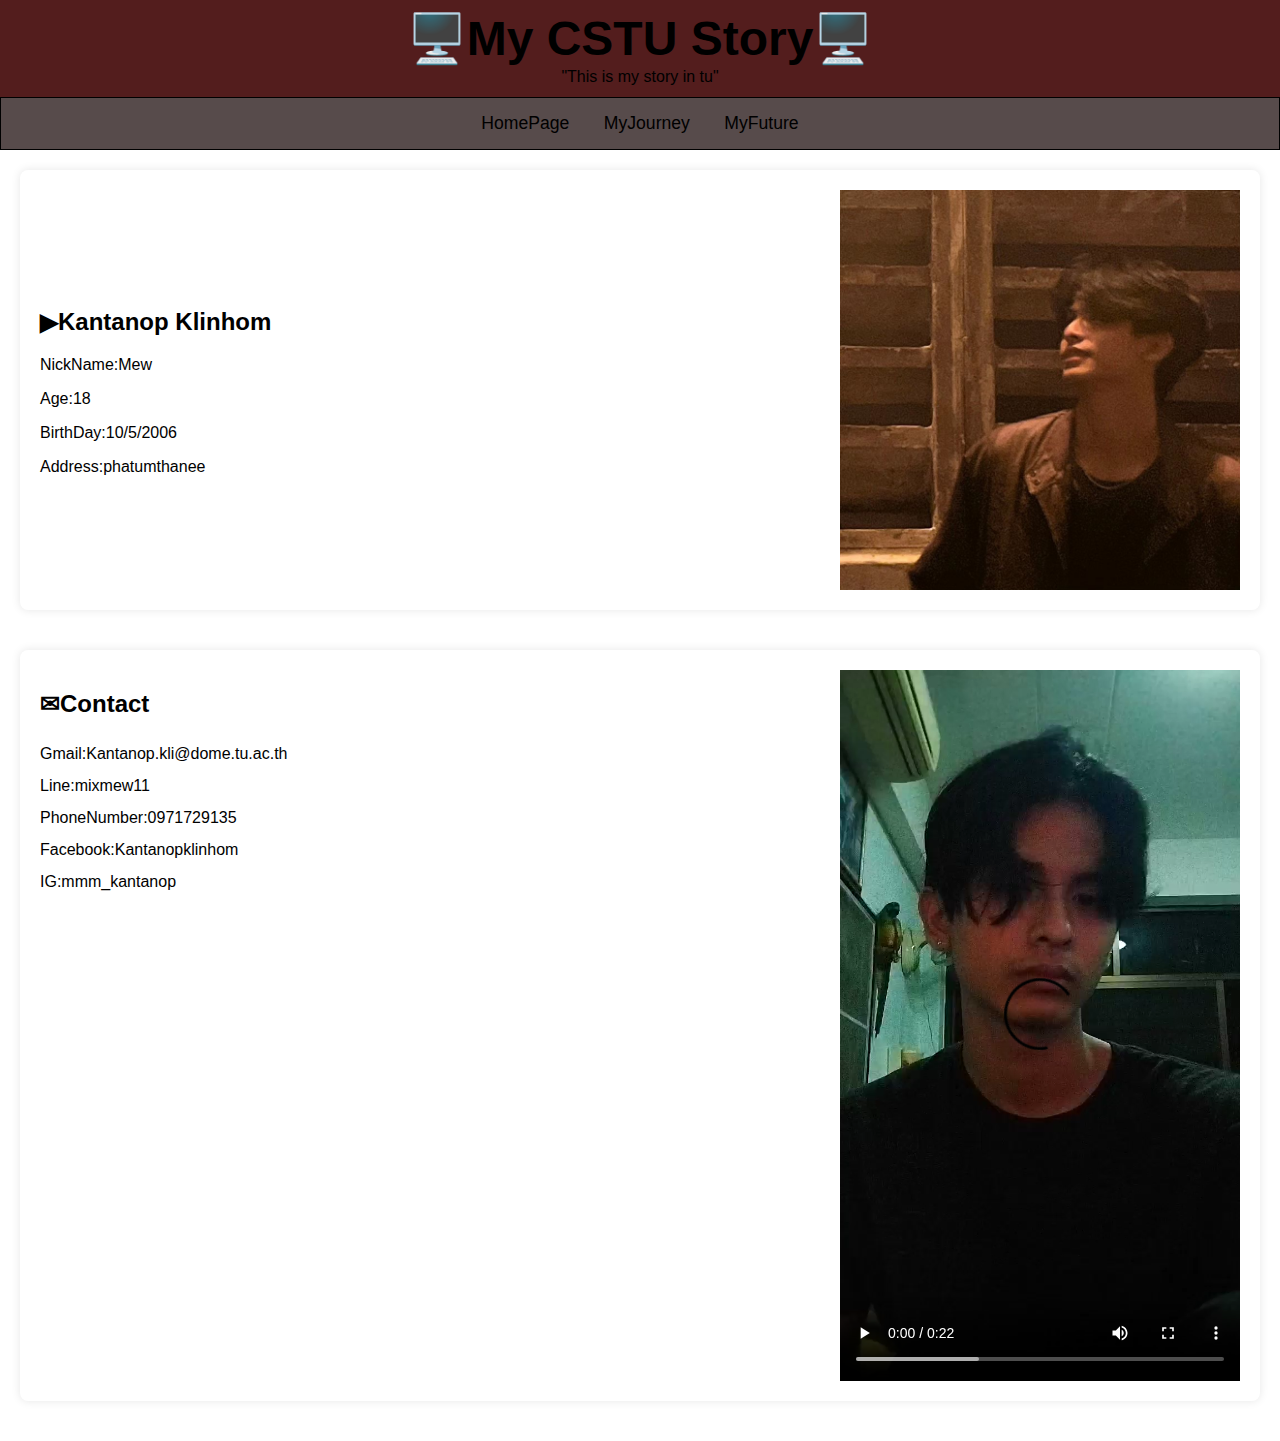
<file: index.html>
<html>
    <head>
        <meta name="viewport" content="width=device-width, initial-scale=1.0"> 
        <title>My CSTU Story</title>
        <link rel="stylesheet" href="mystyle.css">
    </head>
    
    <body>
        <header> 
          <h1> 🖥️My CSTU Story🖥️ </h1>
          <p> "This is my story in tu" </p>
        </header>
        

        <nav>
            <ul>
                <li><a href="index.html" >HomePage </a></li>
                <li><a href="myjourney.html" >MyJourney </a></li>
                <li><a href="myfuture.html" >MyFuture </a></li>
            </ul>
        </nav>
        

        <main>
            <section class="info-myself">
                <div>
                    <h2>▶Kantanop&nbsp;Klinhom</h2>
                    <p>NickName:Mew</p>
                    <p>Age:18</p>
                    <p>BirthDay:10/5/2006</p>
                    <p>Address:phatumthanee</p>
                </div>
                <div>
                    <img class="Profile" src="resources/mypic.jpg" >
                </div>
            </section>


            <section class="flex-container">
              
                <div class="info-myself2">
                    <h2>✉︎Contact</h2>
                    <ul>
                        <li>Gmail:Kantanop.kli@dome.tu.ac.th</li>
                        <li>Line:mixmew11</li>
                        <li>PhoneNumber:0971729135</li>
                        <li>Facebook:Kantanopklinhom</li>
                        <li>IG:mmm_kantanop</li>
                    </ul>   
                </div>
               
                <div>
                    <video id="vid1" controls>
                        <source src="resources/myvdo.mp4">
                    </video>
                </div>
           
            </section>
        </main>
       
    </body>
</html>
</file>
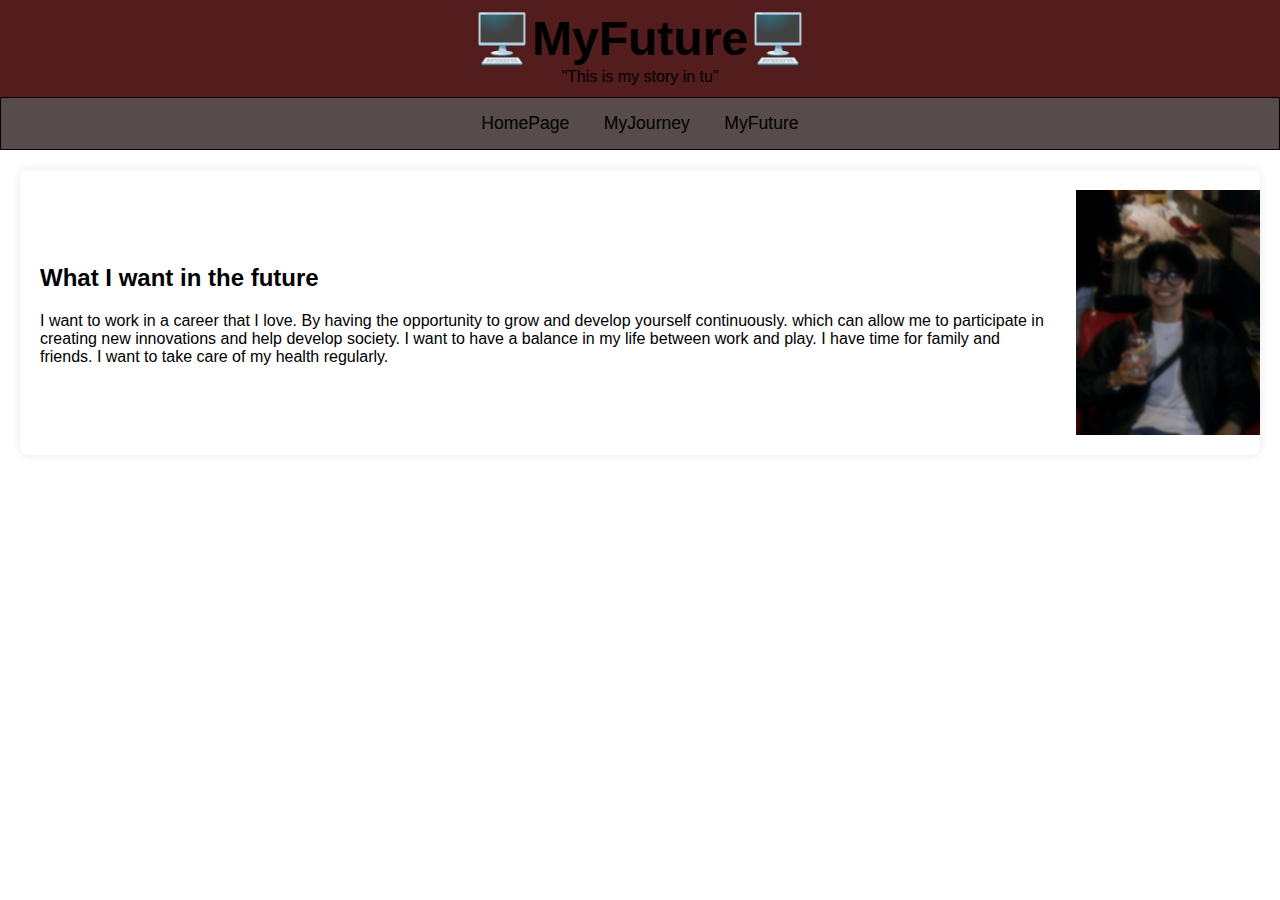
<file: myfuture.html>
<html>
    <head>
        <meta name="viewport" content="width=device-width, initial-scale=1.0"> 
        <title>My CSTU Story</title>
        <link rel="stylesheet" href="mystyle.css">
    </head>
    
    <body>
        <header> 
          <h1> 🖥️MyFuture🖥️ </h1>
          <p> "This is my story in tu" </p>
        </header>
        

        <nav>
            <ul>
                <li><a href="index.html" >HomePage </a></li>
                <li><a href="myjourney.html" >MyJourney </a></li>
                <li><a href="myfuture.html" >MyFuture </a></li>
            </ul>
        </nav>
        

        <main>
            <section class="info-myself">
                <div>
                    <h2>What I want in the future</h2>
                    <p>
                        I want to work in a career that I love. By having the opportunity to grow and develop yourself continuously.
                         which can allow me to participate in creating new innovations and help develop society.
                        I want to have a balance in my life between work and play. I have time for family and friends.
                         I want to take care of my health regularly.
                    </p>
                </div>
                <div>
                    <img class="Profile4" src="resources/mypic4.jpg" >
                </div>
            </section>

        </main>
       
    </body>
</html>
</file>
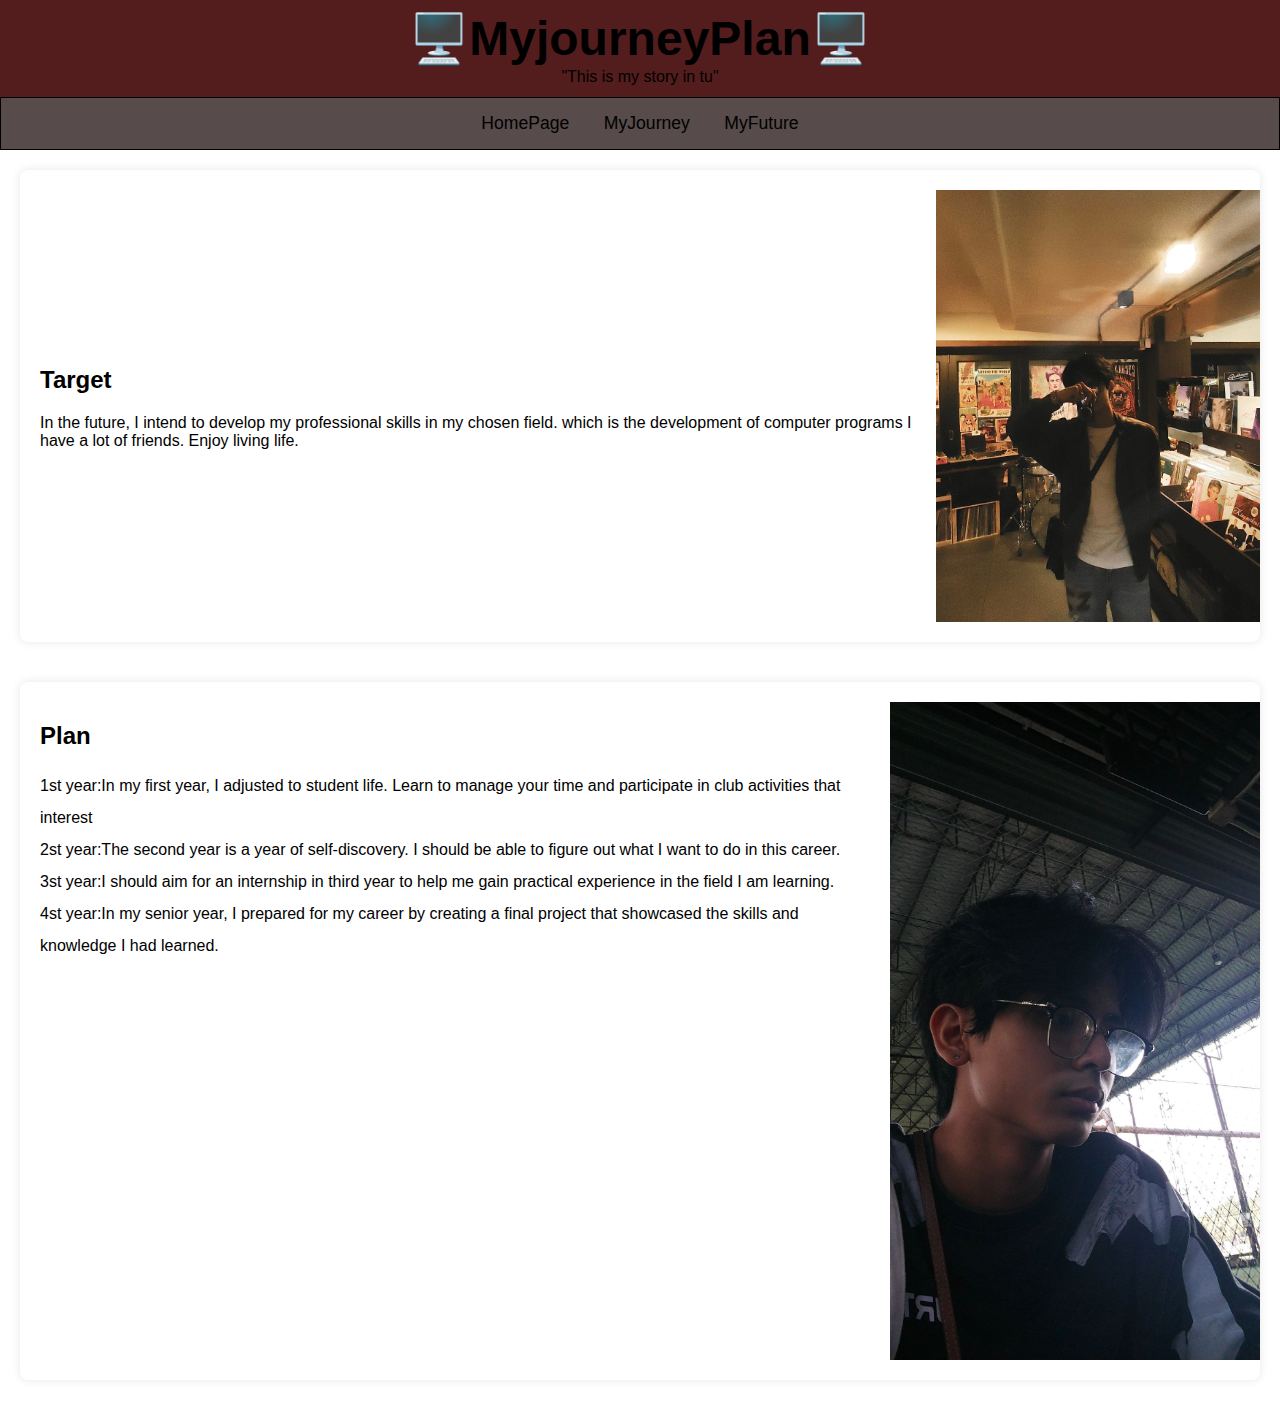
<file: myjourney.html>
<html>
    <head>
        <meta name="viewport" content="width=device-width, initial-scale=1.0"> 
        <title>My CSTU Story</title>
        <link rel="stylesheet" href="mystyle.css">
    </head>
    
    <body>
        <header> 
          <h1> 🖥️MyjourneyPlan🖥️ </h1>
          <p> "This is my story in tu" </p>
        </header>
        

        <nav>
            <ul>
                <li><a href="index.html" >HomePage </a></li>
                <li><a href="myjourney.html" >MyJourney </a></li>
                <li><a href="myfuture.html" >MyFuture </a></li>
            </ul>
        </nav>
        

        <main>
            <section class="info-myself">
                <div>
                    <h2>Target</h2>
                    <p>In the future, I intend to develop my professional skills in my chosen field.
                         which is the development of computer programs I have a lot of friends. Enjoy living life.
                    </p>
                
                </div>
                <div>
                    <img class="Profile" src="resources/mypic2.jpg" >
                </div>
            </section>


            <section class="flex-container">
              
                <div class="info-myself2">
                    <h2>Plan</h2>
                    <ul>
                        <li>
                            1st year:In my first year, I adjusted to student life.
                             Learn to manage your time and participate in club activities that interest 
                        </li>
                        
                        <li>
                            2st year:The second year is a year of self-discovery. 
                            I should be able to figure out what I want to do in this career.
                        
                        </li>
                        
                        <li>
                            3st year:I should aim for an internship in third year to help me 
                            gain practical experience in the field I am learning.
                        </li>
                        
                        <li>
                            4st year:In my senior year, I prepared for my career by creating a 
                            final project that showcased the skills and knowledge I had learned.
                        </li>
                    </ul>   
                </div>
               
                <div>
                    <img class="Profile" src="resources/mypic3.jpg" >
                </div>
           
            </section>
        </main>
       
    </body>
</html>
</file>
<file: mystyle.css>
body {
    font-family: Arial, sans-serif;
    margin: 0;
    padding: 0;
    background-image: url(https://images.rawpixel.com/image_800/czNmcy1wcml2YXRlL3Jhd3BpeGVsX2ltYWdlcy93ZWJzaXRlX2NvbnRlbnQvbHIvcHgxMjg3ODk1LWltYWdlLWpvYjY1NF8yLmpwZw.jpg);
    background-repeat: no-repeat;
    background-size: cover;
    color: black;
}

header {
    background-color: rgb(83, 29, 29);
    padding: 10px;
    text-align: center;
}

header h1 {
    font-size: 3.0em;
    margin: 0;
}

header p {
    font-size: 1em;
    margin: 1px;
}

nav {
    padding: 15px;
    background-color: rgb(87, 75, 75);
    border: 0.5px solid black;
    text-align: center;
}

nav ul {
    list-style: none;
    margin: 0;
    padding: 0;
}

nav ul li {
    display: inline-block;
    margin: 0 15px;
}

nav ul li a {
    text-decoration: none;
    color: black;
    font-size: 1.1em;
    transition: color 0.5s ease;
}

nav ul li a:hover {
    color: white;
}

main {
    padding: 20px;
}

.info-myself {
    background-color: #fff;
    border-radius: 8px;
    box-shadow: 0 0 10px rgba(0, 0, 0, 0.1);
    margin-bottom: 40px;
    padding: 20px;
    display: flex;
    justify-content: space-between; 
    align-items: center; 
}

.profile-container {
    margin-left: auto; 
}

.flex-container {
    display: flex; 
    justify-content: space-between; 
    background-color: #fff;
    border-radius: 8px;
    box-shadow: 0 0 10px rgba(0, 0, 0, 0.1);
    margin-bottom: 20px;
    padding: 20px;
}

.info-myself2 {
    padding-left: 0;
}

.info-myself2 ul {
    list-style-type: none;
    padding-left: 0;
    line-height: 2.0;
}

.Profile {
    width: 100%; 
    max-width: 400px; 
    height: auto; 
    margin-left: 20px; 
}



#vid1 {
    width: 100%; 
    max-width: 400px; 
    height: auto; 
    margin-left: 20px; 
}

.Profile4 {
    width: 100%; 
    max-width: 400px; 
    height: auto; 
    margin-left: 20px; 
}

/* mobile */
@media (max-width: 767px) {
    header h1 {
      font-size: 2.0em;
    }
  
    header p {
      font-size: 0.8em;
    }
  
    nav ul li {
      display: block;
      margin: 10px 0;
    }
  
    .info-myself {
      flex-direction: column;
      align-items: center;
    }
  
    .info-myself2 ul {
      padding-right: 0;
    }
  
    .Profile, #vid1 {
      max-width: 100%;
      margin-left: 0;
      margin-top: 20px;
    }
  }
  
  /*  tablets */
  @media (min-width: 768px) and (max-width: 1023px) {
    header h1 {
      font-size: 2.5em;
    }
  
    header p {
      font-size: 0.9em;
    }
  
    .Profile, #vid1 {
      max-width: 300px;
    }
  }
  
  /*  desktops */
  @media (min-width: 1024px) {
    header h1 {
      font-size: 3.0em;
    }
  
    header p {
      font-size: 1em;
    }
  
    .Profile, #vid1 {
      max-width: 400px;
    }
  }
</file>
